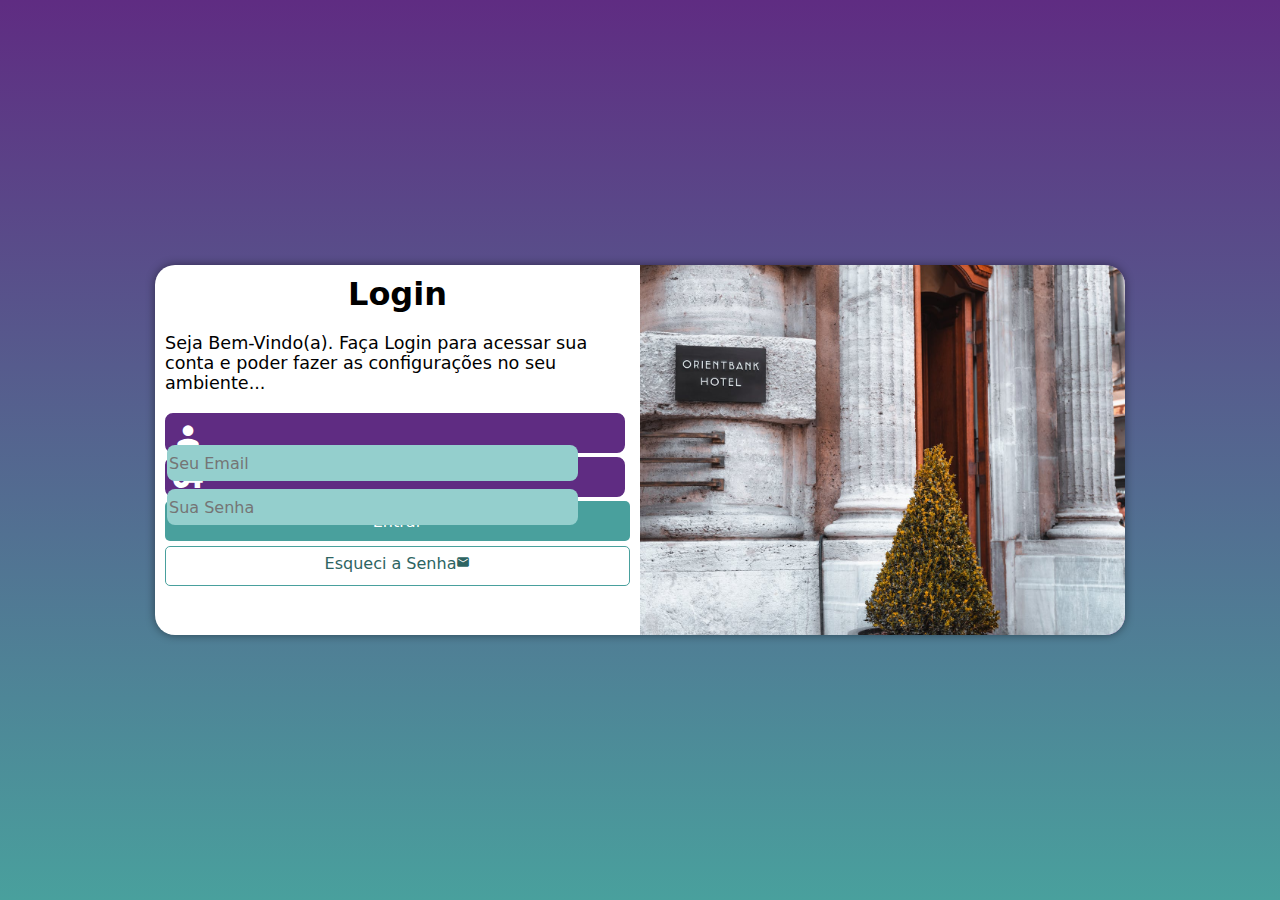
<file: index.html>
<!DOCTYPE html>
<html lang="pt-br">
<head>
    <meta charset="UTF-8">
    <meta http-equiv="X-UA-Compatible" content="IE=edge">
    <meta name="viewport" content="width=device-width, initial-scale=1.0">
    <title>Login</title>
    <link rel="stylesheet" href="Estilos/style.css">
    <link rel="stylesheet" href="Estilos/MediaQuery.css">
    <link href="https://fonts.googleapis.com/icon?family=Material+Icons"
    rel="stylesheet">
</head>
<body>
    <main>
        <section id="login">
            <div id="imagem">

            </div>
            <div id="formulario"> 
            <h1>Login</h1>
            <p>Seja Bem-Vindo(a). Faça Login para acessar sua conta e poder fazer as configurações no seu ambiente...</p>
            <form action="Login.php" method="post" autocomplete="on">
                <div class="campo">
                    <label for="ilogin"><i class="material-icons">
                        person
                  </i> </label>
                    <input type="email" name="login" id="ilogin" placeholder="Seu Email" autocomplete="email" required maxlength="30">
                    
                </div>
                <div class="campo">
                    <label for="isenha"><i class="material-icons">
                        vpn_key
                      </i></label>
                    <input type="password" name="senha" id="isenha" placeholder="Sua Senha" autocomplete="current-password" required minlength="8" maxlength="20">
                </div>
                <input type="submit" value="Entrar">
                <a href="esqueci.html" class="botao">Esqueci a Senha<i class="material-icons">mail</i></a>
                </form>
            </div>

        </section>
    </main>
</body>
</html>
</file>
<file: Estilos/style.css>
@charset "UTF-8";
/*
Paleta de cores
   Verde : #49a09d
   Lilás : #5f2c82
*/
*{
    font-family: system-ui, -apple-system, BlinkMacSystemFont, 'Segoe UI', Roboto, Oxygen, Ubuntu, Cantarell, 'Open Sans', 'Helvetica Neue', sans-serif;
    padding: 0px;
    margin: 0px;
    box-sizing: border-box;

}

body, html{
    background-color: #5f2c82;
    height: 100vh;
    width: 100vw;
}

main{
    position: relative;
    height: 100vh;
    width: 100vw;
}
section#login{
    position: absolute;
    top: 50%;
    left: 50%;
    background-color: white;
    width: 250px;
    height: 500px;
    border-radius: 20px;
    overflow: hidden;
    box-shadow: 0px 0px 10px rgba(0, 0, 0, 0.452);
    transform: translate(-50%, -50%) ;
    transition: width 0.3s, height 0.3s;
    transition-timing-function:ease; /*transição na mudança de largura e suavização nessa transição para ter o tempo levemente adaptado para mudança*/
}

section#login > div#imagem{
    display: block;
    background: #5f2c82 url(../Imagens/pexels.login.jpg) no-repeat ;
    background-size: cover;
    background-position: right center;
    height: 200px;
}
section#login > div#formulario{
    display: block;
    padding: 10px;
}
div#formulario > h1{
    text-align: center;
    margin-bottom: 10px;
}
div#formulario > p{
    font-size: 0.8em;
}

div.campo > label > i{
    color: white;
    font-size: 2em;
    width: 40px;
    padding: 5px;
}

div.campo > input{
    background-color: #94cfcd;
    font-size: 1em;
    width: calc(100% - 45px);
    height: 100%;
    border: none;
    border-radius: 8px;
    padding: 2px;
    transform: translateY(-12px);/*tranformações sempre na última linha*/
}

div.campo > input:focus-within{
    background-color: white;
}

form > div.campo{
    background-color: #5f2c82;
    border: 2px solid #5f2c82;
    width: 99%;
    height: 40px;
    display: block;
    border-radius: 8px;
    margin: 4px 0px;
}

form > input[type=submit]{
    display: block;
    font-size: 1em;
    width: 100%;
    height: 40px;
    background-color: #49a09d;
    color: white;
    border: none;
    border-radius: 5px;
    cursor: pointer;
}

form > input[type=submit]:hover{
    background-color: #2D6462;
}

form > a.botao{
    display: block;
    text-align: center;
    font-size: 1em;
    width: 100%;
    height: 40px;
    padding-top: 7px;
    margin-top: 5px;
    background-color: #ffffff;
    color: #2D6462;
    border: 1px solid #49a09d;
    border-radius: 5px;
    text-decoration: none;

}

form > a.botao:hover{
    background-color:  #6CD3Cf;
}
form > a.botao > i{
    font-size: 0.9em;
}
</file>
<file: Estilos/MediaQuery.css>
@charset "UTF-8";

@media screen  and (min-width:768px) and (max-width:992px){
    body{
        background-image: linear-gradient(to top, #49a09d, #5f2c82);
    }
    section#login{
        width: 90vw;
        height: 280px;
    }
    section#login > div#imagem{
        float: left;
        width: 30%;
        height: 100%;
    }
    section#login > div#formulario{
        float: right;
        width: 70%;
    }
}

@media screen  and (min-width:992px){
    body{
        background-image: linear-gradient(to top, #49a09d, #5f2c82);
    }
    section#login{
        width: 970px;
        height: 370px;
    }
    section#login > div#imagem{
        float: right;
        width: 50%;
        height: 100%;
    }
    section#login > div#formulario{
        float: left;
        width: 50%;
        height: 100%;
    }
    div#formulario > h1{
        font-size: 2em;
    }
    div#formulario > p{
        font-size: 1.1em;
        margin: 20px 0px;
    }
}
</file>
